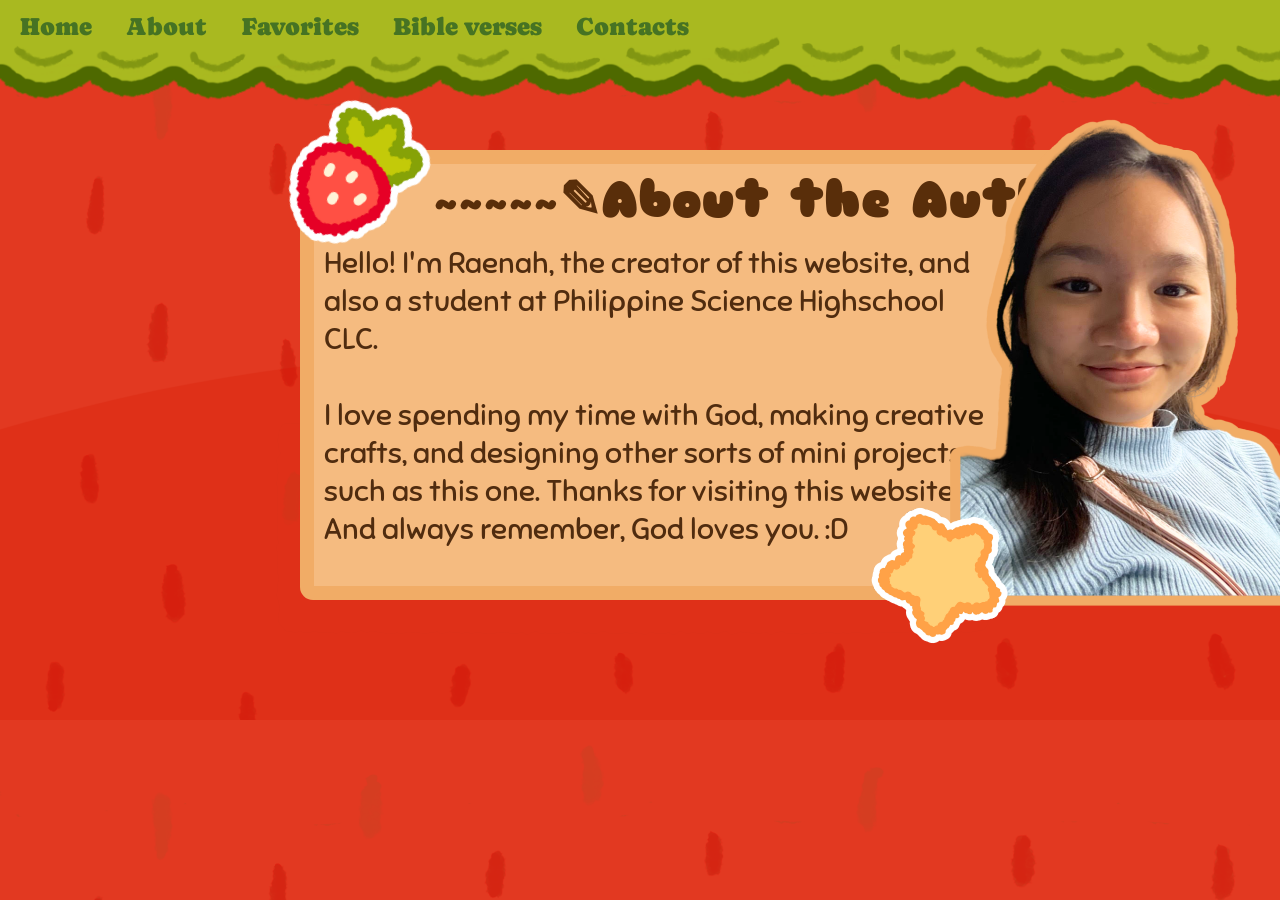
<file: abouut.html>
<!DOCTYPE html>
<html lang="en">
    <head>
        <meta charset="utf-8">
        <title>A Gatography</title>
    <style>
        a {
           color: #467323;           
           text-decoration: none;
        }

        a:hover {
            color: #1b3209; 
            text-decoration: underline;
            }
        
        body {
            background-image: url('https://raenah-g.github.io/Strawberry.png');
            background-size: cover;
        }
    </style>
    <link href="https://fonts.googleapis.com/css2?family=Caprasimo&display=swap" rel="stylesheet">
    <link href="https://fonts.googleapis.com/css2?family=Sniglet&display=swap" rel="stylesheet">
    <link href="https://fonts.googleapis.com/css2?family=Darumadrop+One&display=swap" rel="stylesheet">
    </head>
    <body style="background-color: #c02912; margin: 0;">

    <div style="width: 100%; height: 300px; position: absolute; overflow: hidden;">
    <img src="https://raenah-g.github.io/Scalloped.png" alt="Green Scalloped Design" style="width: 1200px; position: relative; top: 0px;">
    <img src="https://raenah-g.github.io/Scalloped.png" alt="Green Scalloped Design" style="width: 1200px; position: absolute; left: 900px; transform: scaleX(-1);">
    </div>

    <div style="padding: 5px; text-align: left; position: absolute; top: 7px;">
		<a href="index.html" style="margin: 15px; font-family: Caprasimo; font-size: 25px; text-decoration: none;">Home</a>
		<a href="about.html" style="margin: 15px; font-family: Caprasimo; font-size: 25px; text-decoration: none;">About</a>
		<a href="favorites.html" style="margin: 15px; font-family: Caprasimo; font-size: 25px; text-decoration: none;">Favorites</a>
		<a href="Bible_verses.html" style="margin: 15px; font-family: Caprasimo; font-size: 25px; text-decoration: none;">Bible verses</a>
        <a href="contacts.html" style="margin: 15px; font-family: Caprasimo; font-size: 25px; text-decoration: none;">Contacts</a>
	</div>

    <div style="background-color: #f5bb80; width: 900px; height: 450px; border: 14px solid #f1ac66; box-sizing: border-box; padding: 15px;
        position: absolute; top: 150px; left: 300px; border-radius: 13px;">
        <p style="font-family: Sniglet; position: absolute; top: -45px; left: 120px; font-size: 50px; color: rgb(89, 46, 10)">
        <b>~~~~~✎About the Author</b></p>
        <p style="font-family: Sniglet; position: absolute; top: 50px; text-align: left; left: 10px; font-size: 30px; color: #502c0f">
        Hello! I'm Raenah, the creator of this website, and<br>also a student at Philippine Science Highschool<br>CLC. <br><br>I love spending my time with God, 
        making creative<br>crafts, and designing other sorts of mini projects<br>such as this one. Thanks for visiting this website!<br>And always remember, 
        God loves you. :D</p>
	</div>

    <img src="https://raenah-g.github.io/AboutPhotoo.png" alt="Raenah" style="width: 500px; height: 680px; position: absolute; top: 10px; left: 900px;">
    <img src="https://raenah-g.github.io/Redberry.png" alt="Strawberry" style="width: 500px; height: 250px; position: absolute; top: 48px; left: 110px; transform: rotate(15deg);">
    <img src="https://raenah-g.github.io/Star.png" alt="Star" style="width: 500px; height: 250px; position: absolute; top: 445px; left: 700px; transform: rotate(360deg);">

    </body>
</html>
</file>
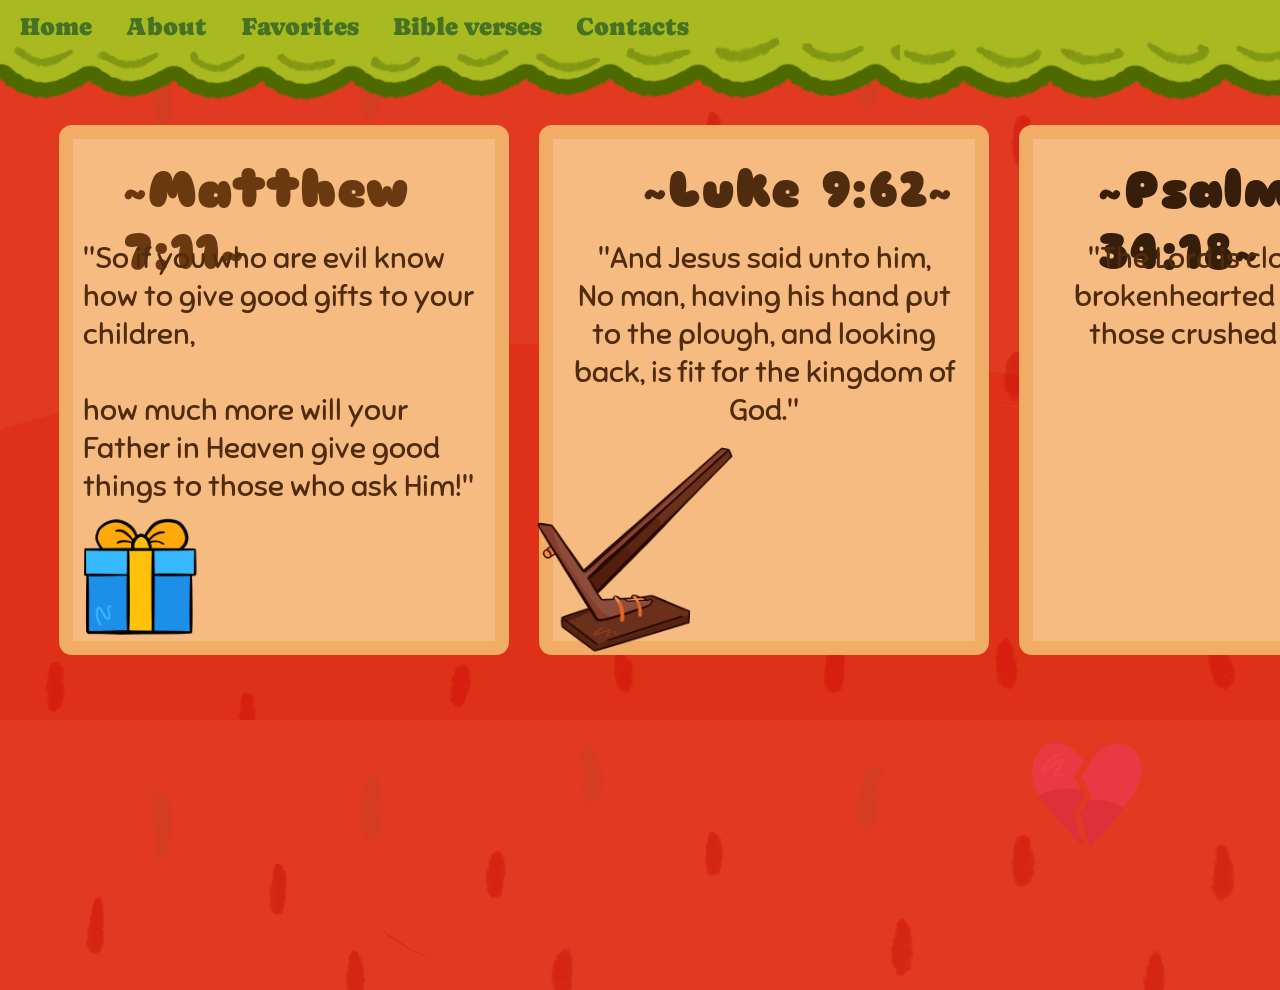
<file: Bible_verses.html>
<!DOCTYPE html>
<html lang="en">
    <head>
        <meta charset="utf-8">
        <title>A Gatography</title>
    <style>
        a {
           color: #467323;           
           text-decoration: none;
        }

        a:hover {
            color: #1b3209; 
            text-decoration: underline;
            }
        
        body {
            background-image: url('https://raenah-g.github.io/Strawberry.png');
            background-size: cover;
        }
    </style>
    <link href="https://fonts.googleapis.com/css2?family=Caprasimo&display=swap" rel="stylesheet">
    <link href="https://fonts.googleapis.com/css2?family=Sniglet&display=swap" rel="stylesheet">
    <link href="https://fonts.googleapis.com/css2?family=Darumadrop+One&display=swap" rel="stylesheet">
    </head>
    <body style="background-color: #c02912; margin: 0;">

    <div style="width: 100%; height: 300px; position: absolute; overflow: hidden;">
    <img src="https://raenah-g.github.io/Scalloped.png" alt="Green Scalloped Design" style="width: 1200px; position: relative; top: 0px;">
    <img src="https://raenah-g.github.io/Scalloped.png" alt="Green Scalloped Design" style="width: 1200px; position: absolute; left: 900px; transform: scaleX(-1);">
    </div>

    <div style="padding: 5px; text-align: left; position: absolute; top: 7px;">
		<a href="index.html" style="margin: 15px; font-family: Caprasimo; font-size: 25px; text-decoration: none;">Home</a>
		<a href="about.html" style="margin: 15px; font-family: Caprasimo; font-size: 25px; text-decoration: none;">About</a>
		<a href="favorites.html" style="margin: 15px; font-family: Caprasimo; font-size: 25px; text-decoration: none;">Favorites</a>
		<a href="Bible_verses.html" style="margin: 15px; font-family: Caprasimo; font-size: 25px; text-decoration: none;">Bible verses</a>
        <a href="contacts.html" style="margin: 15px; font-family: Caprasimo; font-size: 25px; text-decoration: none;">Contacts</a>
	</div>
    
    <div style="background-color: #f5bb80; width: 450px; height: 530px; border: 14px solid #f1ac66; box-sizing: border-box; padding: 15px;
        position: absolute; top: 125px; left: 59px; border-radius: 13px;">
    <p style="font-family: Sniglet; position: absolute; top: -30px; left: 50px; font-size: 50px; color: #6b390f">
    <b>~Matthew 7:11~</b>
    <p style="font-family: Sniglet; position: absolute; top: 70px; text-align: left; left: 10px; font-size: 30px; color: #502c0f">
    "So if you who are evil know<br>how to give good gifts to your children,<br><br>how much more will your Father in Heaven give good things to those who ask Him!"</p>
    </div>

    <div style="background-color: #f5bb80; width: 450px; height: 530px; border: 14px solid #f1ac66; box-sizing: border-box; padding: 15px;
        position: absolute; top: 125px; left: 539px; border-radius: 13px;">
    <p style="font-family: Sniglet; position: absolute; top: -30px; left: 90px; font-size: 50px; color: #502c0f">
    <b>~Luke 9:62~</b>
    <p style="font-family: Sniglet; position: absolute; top: 70px; text-align: center; left: 0px; font-size: 30px; color: #502c0f">
    "And Jesus said unto him,<br>No man, having his hand put<br>to the plough, and looking<br>back, is fit for the kingdom of God."
    </p>
    </div>

    <div style="background-color: #f5bb80; width: 450px; height: 530px; border: 14px solid #f1ac66; box-sizing: border-box; padding: 15px;
        position: absolute; top: 125px; left: 1019px; border-radius: 13px;">
    <p style="font-family: Sniglet; position: absolute; top: -30px; left: 65px; font-size: 50px; color: #371e0b">
    <b>~Psalm 34:18~</b>
    <p style="font-family: Sniglet; position: absolute; top: 70px; text-align: center; left: 0px; font-size: 30px; color: #502c0f">
    "The Lord is close to the brokenhearted and saves<br>those crushed in spirit."
    </div>

    <img src="https://raenah-g.github.io/Plough.png" alt="Plough" style="width: 300px; height: auto; position: absolute; top: 460px; left: 480px; transform: scale(2);">
    <img src="https://raenah-g.github.io/Gift.png" alt="Gift" style="width: 300px; height: auto; position: absolute; top: 490px; left: -5px; transform: scale(2);">
    <img src="https://raenah-g.github.io/Broken%20Heart.png" alt="Broken Heart" style="width: 300px; height: auto; position: absolute; bottom: 20px; left: 940px; transform: scale(2.3);">

    </body>
</html>
</file>
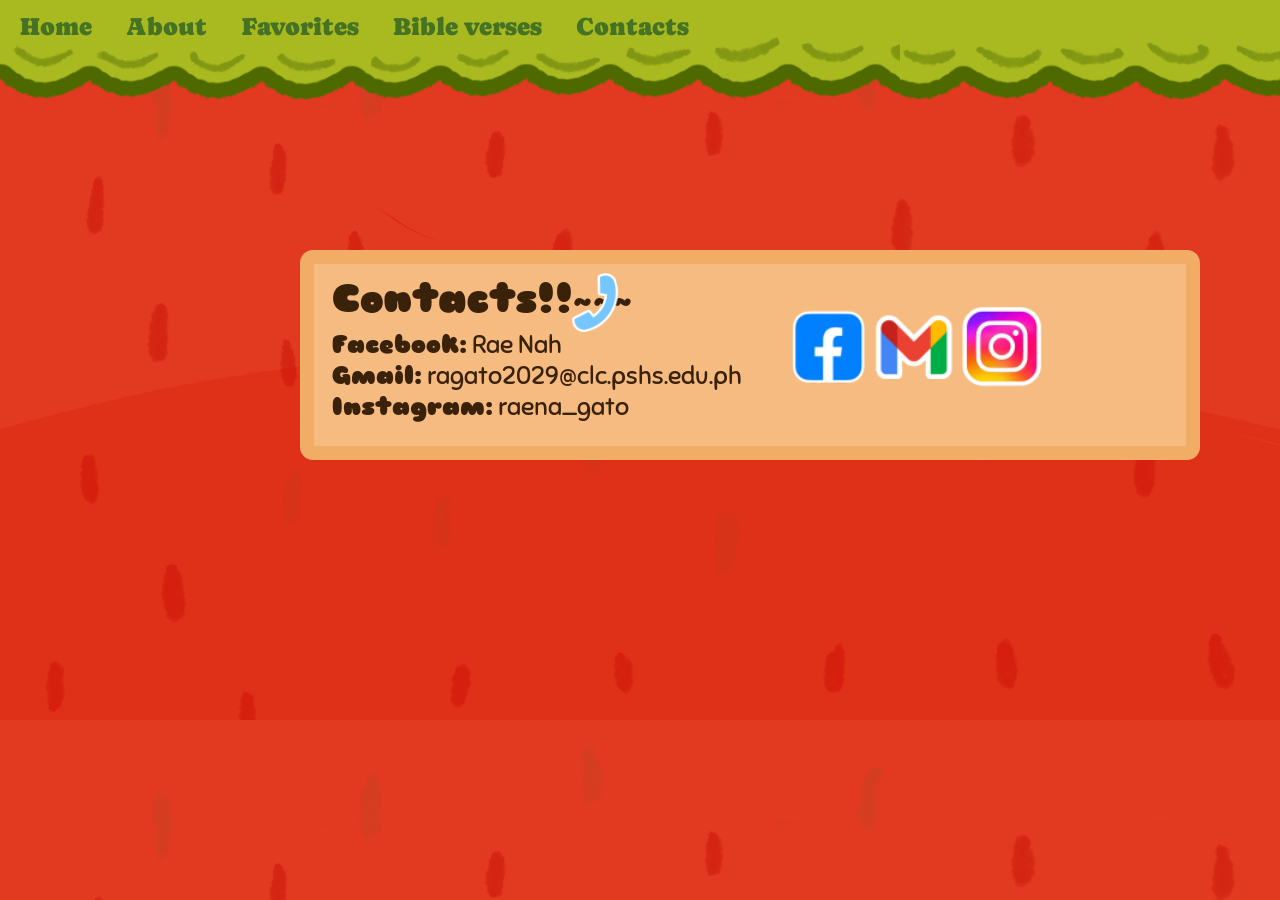
<file: contacts.html>
<!DOCTYPE html>
<html lang="en">
    <head>
        <meta charset="utf-8">
        <title>A Gatography</title>
    <style>
        a {
           color: #467323;           
           text-decoration: none;
        }

        a:hover {
            color: #1b3209; 
            text-decoration: underline;
            }
        
        body {
            background-image: url('https://raenah-g.github.io/Strawberry.png');
            background-size: cover;
        }
    </style>
    <link href="https://fonts.googleapis.com/css2?family=Caprasimo&display=swap" rel="stylesheet">
    <link href="https://fonts.googleapis.com/css2?family=Sniglet&display=swap" rel="stylesheet">
    <link href="https://fonts.googleapis.com/css2?family=Darumadrop+One&display=swap" rel="stylesheet">
    </head>
    <body style="background-color: #c02912; margin: 0;">

    <div style="width: 100%; height: 300px; position: absolute; overflow: hidden;">
    <img src="https://raenah-g.github.io/Scalloped.png" alt="Green Scalloped Design" style="width: 1200px; position: relative; top: 0px;">
    <img src="https://raenah-g.github.io/Scalloped.png" alt="Green Scalloped Design" style="width: 1200px; position: absolute; left: 900px; transform: scaleX(-1);">
    </div>

    <div style="padding: 5px; text-align: left; position: absolute; top: 7px;">
		<a href="index.html" style="margin: 15px; font-family: Caprasimo; font-size: 25px; text-decoration: none;">Home</a>
		<a href="about.html" style="margin: 15px; font-family: Caprasimo; font-size: 25px; text-decoration: none;">About</a>
		<a href="favorites.html" style="margin: 15px; font-family: Caprasimo; font-size: 25px; text-decoration: none;">Favorites</a>
		<a href="Bible_verses.html" style="margin: 15px; font-family: Caprasimo; font-size: 25px; text-decoration: none;">Bible verses</a>
        <a href="contacts.html" style="margin: 15px; font-family: Caprasimo; font-size: 25px; text-decoration: none;">Contacts</a>
	</div>

    <div style="background-color: #f5bb80; width: 900px; height: 210px; border: 14px solid #f1ac66; box-sizing: border-box; padding: 15px;
        position: absolute; top: 250px; left: 300px; border-radius: 13px;">
        <p style="font-family: Sniglet; position: absolute; top: -30px; left: 18px; text-align: center; font-size: 40px; color: #3a220a">
        <b>Contacts!!~~~</b>
        <p style="font-family: Sniglet; position: absolute; top: 40px; left: 18px; text-align: left; font-size: 25px; color: #3a220a">
        <b>Facebook:</b> Rae Nah<br><b>Gmail:</b> ragato2029@clc.pshs.edu.ph<br><b>Instagram:</b> raena_gato</p>
	</div>

    <img src="https://raenah-g.github.io/Telephone.png" alt="Telephone" style="width: 300px; height: auto; position: absolute; top: 230px; left: 450px; 
    transform: rotate(2deg) scale(0.8);">
    <img src="https://raenah-g.github.io/Apps.png" alt="Apps" style="width: 300px; height: auto; position: absolute; top: 280px; left: 770px; 
    transform: scale(2);">
    </body>
</html>
</file>
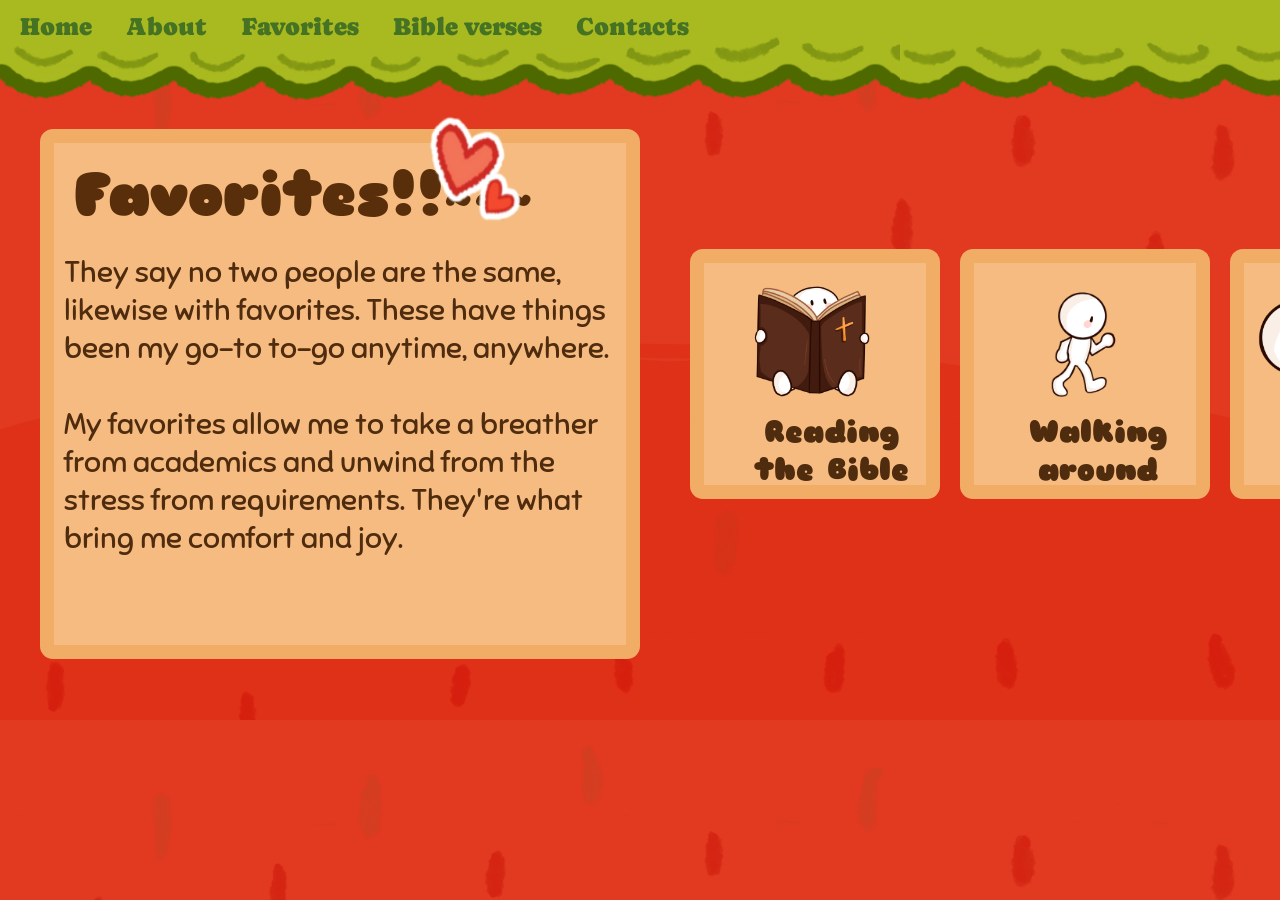
<file: favorites.html>
<!DOCTYPE html>
<html lang="en">
    <head>
        <meta charset="utf-8">
        <title>A Gatography</title>
    <style>
        a {
           color: #467323;           
           text-decoration: none;
        }

        a:hover {
            color: #1b3209; 
            text-decoration: underline;
            }
        
        body {
            background-image: url('https://raenah-g.github.io/Strawberry.png');
            background-size: cover;
        }
    </style>
    <link href="https://fonts.googleapis.com/css2?family=Caprasimo&display=swap" rel="stylesheet">
    <link href="https://fonts.googleapis.com/css2?family=Sniglet&display=swap" rel="stylesheet">
    <link href="https://fonts.googleapis.com/css2?family=Darumadrop+One&display=swap" rel="stylesheet">
    </head>
    <body style="background-color: #c02912; margin: 0;">

    <div style="width: 100%; height: 300px; position: absolute; overflow: hidden;">
    <img src="https://raenah-g.github.io/Scalloped.png" alt="Green Scalloped Design" style="width: 1200px; position: relative; top: 0px;">
    <img src="https://raenah-g.github.io/Scalloped.png" alt="Green Scalloped Design" style="width: 1200px; position: absolute; left: 900px; transform: scaleX(-1);">
    </div>

    <div style="padding: 5px; text-align: left; position: absolute; top: 7px;">
		<a href="index.html" style="margin: 15px; font-family: Caprasimo; font-size: 25px; text-decoration: none;">Home</a>
		<a href="about.html" style="margin: 15px; font-family: Caprasimo; font-size: 25px; text-decoration: none;">About</a>
		<a href="favorites.html" style="margin: 15px; font-family: Caprasimo; font-size: 25px; text-decoration: none;">Favorites</a>
		<a href="Bible_verses.html" style="margin: 15px; font-family: Caprasimo; font-size: 25px; text-decoration: none;">Bible verses</a>
        <a href="contacts.html" style="margin: 15px; font-family: Caprasimo; font-size: 25px; text-decoration: none;">Contacts</a>
	</div>

    <div style="background-color: #f5bb80; width: 600px; height: 530px; border: 14px solid #f1ac66; box-sizing: border-box; padding: 15px;
        position: absolute; top: 129px; left: 40px; border-radius: 13px;">
    <p style="font-family: Sniglet; position: absolute; top: -45px; left: 20px; font-size: 60px; color: rgb(89, 46, 10)">
       <b>Favorites!!~~~</b>
    <p style="font-family: Sniglet; position: absolute; top: 80px; text-align: left; left: 10px; font-size: 30px; color: #502c0f">
    They say no two people are the same, likewise with favorites. These have things been my go-to to-go anytime, anywhere.<br><br>My favorites allow me 
    to take a breather from academics and unwind from the stress from requirements. They're what bring me comfort and joy.</p>
    </div>

    <div style="background-color: #f5bb80; width: 250px; height: 250px; border: 14px solid #f1ac66; box-sizing: border-box; padding: 15px;
        position: absolute; top: 249px; left: 690px; border-radius: 13px;">
    <p style="font-family: Sniglet; color: #502c0f; text-align: center; position: absolute; top: 120px; left: 50px; font-size: 30px;"><b>Reading<br>the Bible</b></p>
    </div>

    <div style="background-color: #f5bb80; width: 250px; height: 250px; border: 14px solid #f1ac66; box-sizing: border-box; padding: 15px;
        position: absolute; top: 249px; left: 960px; border-radius: 13px;">
    <p style="font-family: Sniglet; color: #502c0f; text-align: center; position: absolute; top: 120px; left: 55px; font-size: 30px;"><b>Walking<br>around</b></p>
    </div>
    
    <div style="background-color: #f5bb80; width: 250px; height: 250px; border: 14px solid #f1ac66; box-sizing: border-box; padding: 15px; position: absolute; 
    top: 249px; left: 1230px; border-radius: 13px;">
    <p style="font-family: Sniglet; color: #502c0f; text-align: center; position: absolute; top: 120px; left: 55px; font-size: 30px;"><b>Talking<br>to Peers</b></p>
    </div>
    
    <img src="https://raenah-g.github.io/ReadingtheBible.png" alt="Reading the Bible" style="width: 400px; height: 230px; position: absolute; top: 235px; left: 623px;">
    <img src="https://raenah-g.github.io/Walking.png" alt="Walking" style="width: 500px; height: 280px; position: absolute; top: 205px; left: 847px;">
    <img src="https://raenah-g.github.io/Talking2Peers.png" alt="Talking to Peers" style="width: 400px; height: 230px; position: absolute; top: 235px; left: 1135px;">
    <img src="https://raenah-g.github.io/Hearts2.png" alt="Heart" style="width: 400px; height: 230px; position: absolute; top: 60px; left: 285px; transform: scale(1.4);">

    </body>
</html>
</file>
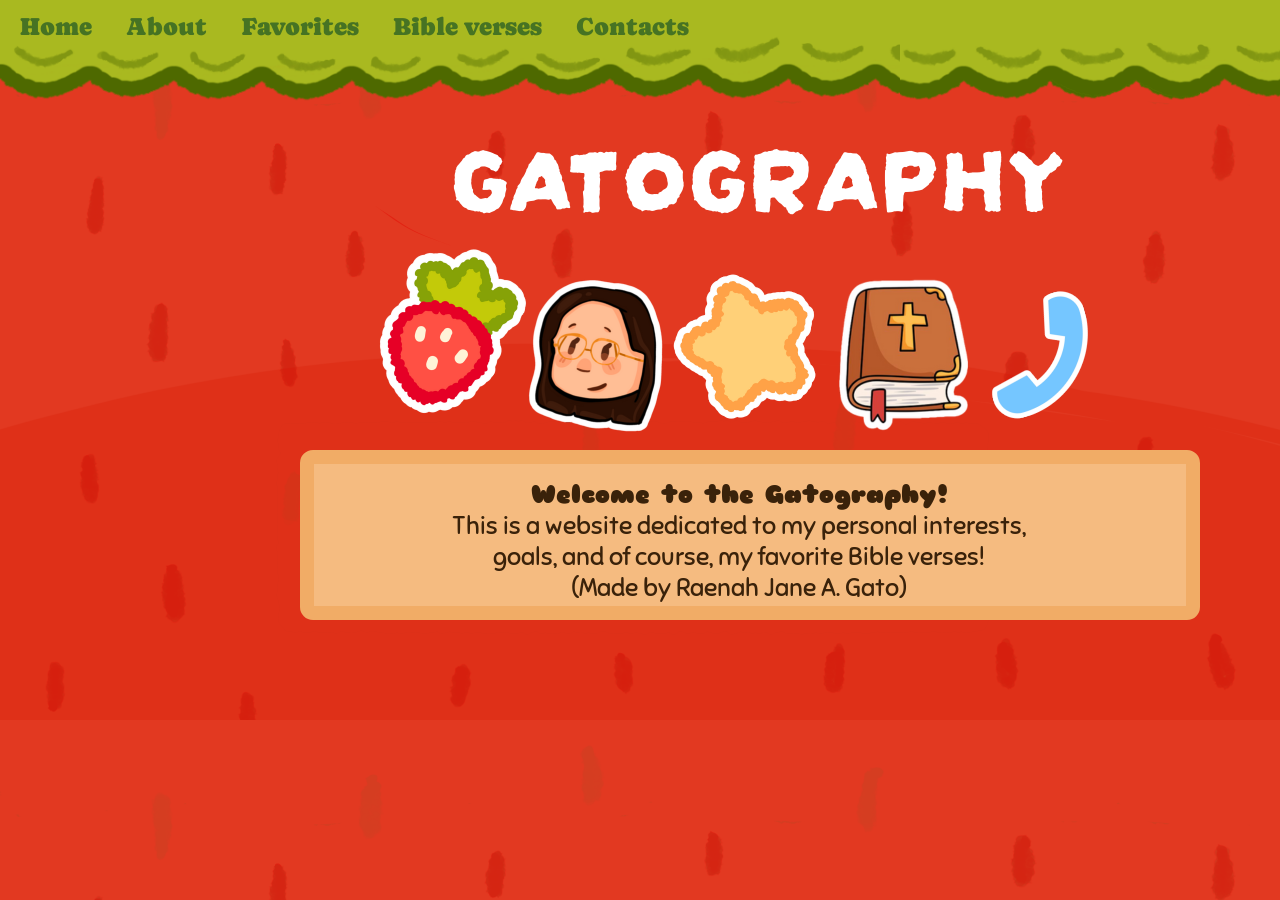
<file: indeks.html>
<!DOCTYPE html>
<html lang="en">
    <head>
        <meta charset="utf-8">
        <title>A Gatography</title>
    <style>
        a {
           color: #467323;           
           text-decoration: none;
        }

        a:hover {
            color: #1b3209; 
            text-decoration: underline;
            }
        
        body {
            background-image: url('https://raenah-g.github.io/Strawberry.png');
            background-size: cover;
        }
    </style>
    <link href="https://fonts.googleapis.com/css2?family=Caprasimo&display=swap" rel="stylesheet">
    <link href="https://fonts.googleapis.com/css2?family=Sniglet&display=swap" rel="stylesheet">
    <link href="https://fonts.googleapis.com/css2?family=Darumadrop+One&display=swap" rel="stylesheet">
    </head>

    <body style="background-color: #c02912; margin: 0;">

    <div style="width: 100%; height: 300px; position: absolute; overflow: hidden;">
    <img src="https://raenah-g.github.io/Scalloped.png" alt="Green Scalloped Design" style="width: 1200px; position: relative; top: 0px;">
    <img src="https://raenah-g.github.io/Scalloped.png" alt="Green Scalloped Design" style="width: 1200px; position: absolute; left: 900px; transform: scaleX(-1);">
    </div>

    <div style="padding: 5px; text-align: left; position: absolute; top: 7px;">
		<a href="index.html" style="margin: 15px; font-family: Caprasimo; font-size: 25px; text-decoration: none;">Home</a>
		<a href="about.html" style="margin: 15px; font-family: Caprasimo; font-size: 25px; text-decoration: none;">About</a>
		<a href="favorites.html" style="margin: 15px; font-family: Caprasimo; font-size: 25px; text-decoration: none;">Favorites</a>
		<a href="Bible_verses.html" style="margin: 15px; font-family: Caprasimo; font-size: 25px; text-decoration: none;">Bible verses</a>
        <a href="contacts.html" style="margin: 15px; font-family: Caprasimo; font-size: 25px; text-decoration: none;">Contacts</a>
	</div>
    
    <div style="background-color: #f5bb80; width: 900px; height: 170px; border: 14px solid #f1ac66; box-sizing: border-box; padding: 15px;
        position: absolute; top: 450px; left: 300px; border-radius: 13px;">
        <p style="font-family: Sniglet; position: absolute; top: -10px; left: 138px; text-align: center; font-size: 25px; color: #3a220a">
        <b>Welcome to the Gatography!</b><br>This is a website dedicated to my personal interests,<br>goals, and of course, my favorite Bible verses!
        <br>(Made by Raenah Jane A. Gato)</p>
	</div>
    
    <p style="font-family: Darumadrop One; position: absolute; top: -5px; left: 450px; color: white; font-size: 100px;">GATOGRAPHY</p>
    <img src="https://raenah-g.github.io/IndexPhoto.png" alt="Collection of Doodles (Strawberry, Raenah, Star, The Bible, Telephone)" style="position: absolute; top: 115px; left: 360px;">
    </body>
</html>
</file>
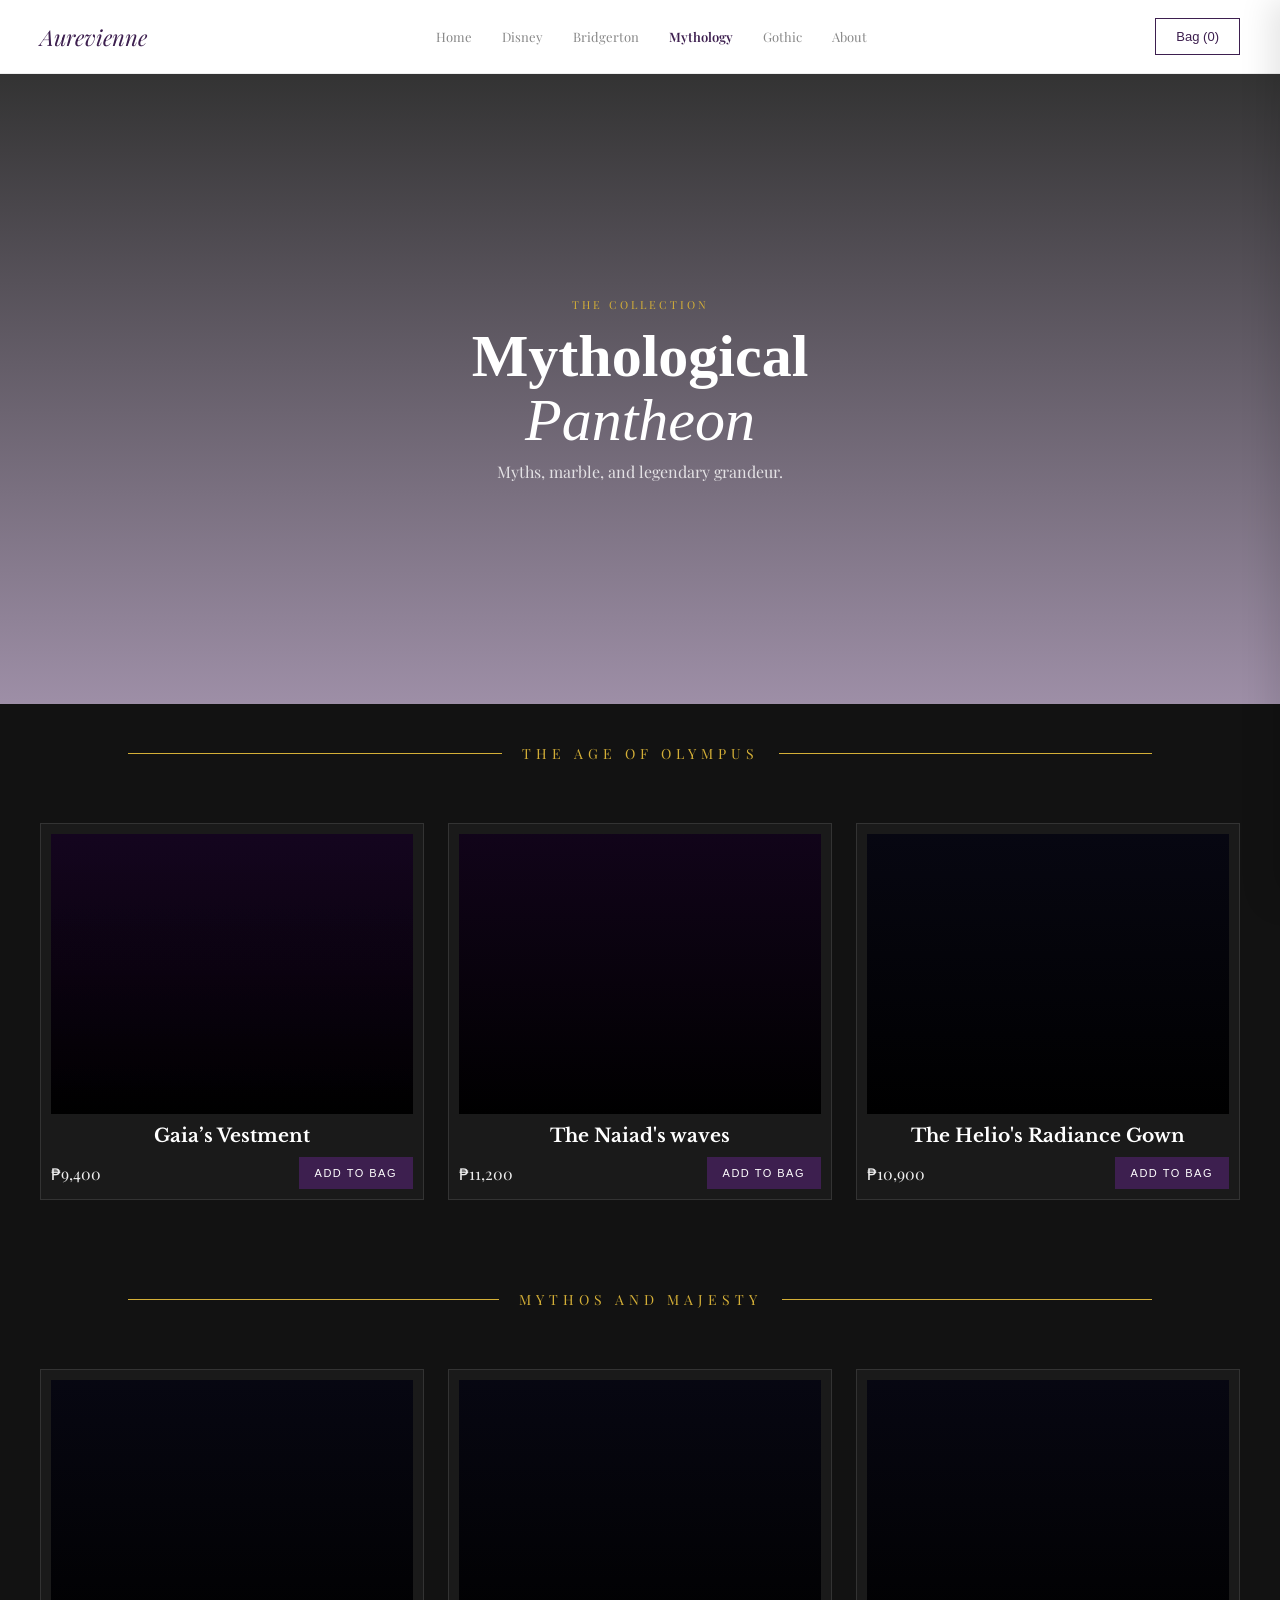
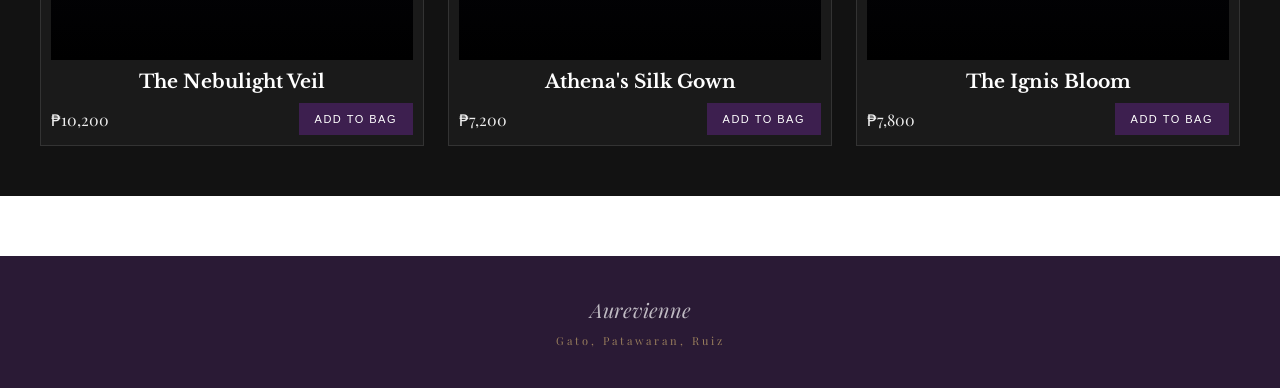
<file: mythology.html>
<head>
    <meta charset="UTF-8">
    <meta name="viewport" content="width=device-width, initial-scale=1.0">
    <title>Mythological Collection | Aurevienne</title>
    <link rel="stylesheet" href="mythology.css"> </head>
<body>

<nav>
  <div class="logo">Aurevienne</div>
  <div class="nav-links">
    <a href="index.html">Home</a>
    <a href="disney.html">Disney</a>
    <a href="bridgerton.html">Bridgerton</a>
    <a href="mythology.html" class="active">Mythology</a>
    <a href="gothic.html">Gothic</a>
    <a href="about.html">About</a>
  </div>
  <button class="cart-btn" onclick="openCart()">
    Bag (<span id="cart-count">0</span>)
  </button>
</nav>

<div class="overlay" id="overlay" onclick="closeCart()"></div>

<div class="cart-drawer" id="cart-drawer">
  <div class="cart-top">
    <h3>Your Bag</h3>
    <button onclick="closeCart()">&#x2715;</button>
  </div>
  <div id="cart-items" class="cart-items"></div>
  <div class="cart-footer">
    <div class="cart-total">
      <span>Total</span>
      <strong id="total-price">&#8369;0</strong>
    </div>
    <button class="checkout-btn" onclick="document.getElementById('checkout-form-wrap').classList.toggle('show')">Checkout</button>
    <div class="checkout-form-wrap" id="checkout-form-wrap">
      <form action="http://52.74.133.173/cs3/checkout.php" method="POST">
        <input type="text" name="cust_name" id="cust_name" placeholder="Full Name" required>
        <input type="email" name="cust_email" id="cust_email" placeholder="Email Address" required>
        <input type="text" name="cust_addr" id="cust_addr" placeholder="Delivery Address" required>
        <input type="hidden" name="cust_order" id="cust_order" value="[]">
        <input type="hidden" name="cust_total" id="cust_total" value="0">
        <button type="submit" class="place-order-btn">Place Order</button>
      </form>
    </div>
  </div>
</div>

<section class="gothic-hero">
  <div class="hero-text">
    <p class="tag" style="color: #d4af37;">THE COLLECTION</p>
    <h1 style="font-family: Google Sans; margin-top: 10px;">Mythological<br><em>Pantheon</em></h1>
    <p class="sub">Myths, marble, and legendary grandeur.</p>
  </div>
</section>

<div class="gold-barrier">
  <span>The Age of Olympus</span>
</div>

<section class="section gothic-dark-bg">
  <div class="prod-grid">
    <div class="prod-card gothic-card">
      <div class="prod-img"><div style="
  width:100%;
  height:280px;
  background:
    linear-gradient(to top, rgba(0,0,0,0.2), rgba(34, 8, 51, 0.5)),
    url('https://raw.githubusercontent.com/Raenah-G/Raenah-G.github.io/main/myth1.webp');
  background-size: cover;
  background-position: center;
  filter: brightness(1.2);
">
</div>
      </div>
      <div class="prod-info">
        <h3>Gaia’s Vestment</h3>
        <div class="prod-foot"><span>₱9,400</span><button onclick="addToCart(this,'Gaias Vestment',9400)">Add to Bag</button></div>
      </div>
    </div>
    <div class="prod-card gothic-card">
     <div class="prod-img">
  <div style="
    width:100%;
    height:280px;
    background:
      linear-gradient(to top, rgba(0,0,0,0.2), rgba(34, 8, 51, 0.5)), url('https://i.pinimg.com/736x/e9/3e/7f/e93e7fd749dc5663ce51897ca8306936.jpg');
    background-size: cover;
    background-position: center;
  ">
  </div>
</div>
      <div class="prod-info">
        <h3>The Naiad's waves</h3>
        <div class="prod-foot"><span>₱11,200</span><button onclick="addToCart(this,'The Naiads waves',11200)">Add to Bag</button></div>
      </div>
    </div>
    <div class="prod-card gothic-card">
      <div class="prod-img">
  <div style="
    width:100%;
    height:280px;
    background:
      linear-gradient(to top, rgba(0,0,0,0.25), rgba(10, 10, 25, 0.7)), url('https://i.pinimg.com/736x/1e/46/e6/1e46e68189377d8c3a70af6597153d66.jpg');
    background-size: cover;
    background-position: center;
  ">
  </div>
</div>
      <div class="prod-info">
        <h3>The Helio's Radiance Gown</h3>
        <div class="prod-foot"><span>₱10,900</span><button onclick="addToCart(this,'The Helios Radiance Gown',10900)">Add to Bag</button></div>
      </div>
    </div>
  </div>
</section>

<div class="gold-barrier">
  <span>Mythos and Majesty</span>
</div>

<section class="section gothic-dark-bg">
  <div class="prod-grid">
    <div class="prod-card gothic-card">
      <div class="prod-img">
  <div style="
    width:100%;
    height:280px;
    background:
      linear-gradient(to top, rgba(0,0,0,0.25), rgba(10, 10, 25, 0.7)),   url('https://i.pinimg.com/736x/54/5b/00/545b003387bab87c21f48cc4066b8ea1.jpg');
    background-size: cover;
    background-position: center;
  ">
  </div>
</div>
      <div class="prod-info">
        <h3>The Nebulight Veil</h3>
        <div class="prod-foot"><span>₱10,200</span><button onclick="addToCart(this,'The Nebulight Veil',10200)">Add to Bag</button></div>
      </div>
    </div>
    <div class="prod-card gothic-card">
           <div class="prod-img">
  <div style="
    width:100%;
    height:280px;
    background:
      linear-gradient(to top, rgba(0,0,0,0.25), rgba(10, 10, 25, 0.7)),   url('https://i.pinimg.com/736x/af/42/b5/af42b565aa5a5e07edc1cf9986d7cf5f.jpg');
    background-size: cover;
    background-position: center;
  ">
  </div>
</div>
      <div class="prod-info">
        <h3>Athena's Silk Gown</h3>
        <div class="prod-foot"><span>₱7,200</span><button onclick="addToCart(this,'Athenas Silk Gown',7200)">Add to Bag</button></div>
      </div>
    </div>
    <div class="prod-card gothic-card">
                <div class="prod-img">
  <div style="
    width:100%;
    height:280px;
    background:
      linear-gradient(to top, rgba(0,0,0,0.25), rgba(10, 10, 25, 0.7)),   url('https://i.pinimg.com/736x/fe/ad/9a/fead9a6bda8b7f0b46eb7182d3cde4cc.jpg');
    background-size: cover;
    background-position: center;
  ">
  </div>
</div>
      <div class="prod-info">
        <h3>The Ignis Bloom</h3>
        <div class="prod-foot"><span>₱7,800</span><button onclick="addToCart(this,'The Ignis Bloom',7800)">Add to Bag</button></div>
      </div>
    </div>
  </div>
</section>

<footer>
  <p class="logo">Aurevienne</p>
  <p class="tag">Gato, Patawaran, Ruiz</p>
</footer>

<script src="cart.js"></script> </body>
</html>
</file>
<file: mythology.css>
@import url('https://fonts.googleapis.com/css2?family=Libre+Baskerville:ital,wght@0,400..700;1,400..700&display=swap');

@import url('https://fonts.googleapis.com/css2?family=DM+Sans:wght@300;400;500;600&family=Playfair+Display:ital,wght@0,400;1,400;700&display=swap');

.gothic-hero {
  height: 70vh;
  display: flex;
  align-items: center;
  justify-content: center;
  text-align: center;
  color: #fff;
  background: 
    linear-gradient(to bottom, rgba(0,0,0,0.8), rgba(61,31,79,0.5)), url("https://wallpaperbat.com/img/824672-athena-smite-hd-wallpaper-and-background.jpg") center/cover;
}

.gothic-hero h1 {
  font-family: "Libre Baskerville";
  font-size: 60px;
}

.gothic-hero h1 em{
  display: block;
  font-style: italic;
  margin-top: -5px;
  font-weight: 300;
}

*{
  margin:0;
  padding:0;
  box-sizing:border-box;
}

body{
  font-family: "Playfair Display",sans-serif;
  color:#2a1a35;
  background:#fff;
}

nav{
  display:flex;
  justify-content:space-between;
  align-items:center;
  padding:18px 40px;
  border-bottom:1px solid #eee;
  background:#fff;
  position:sticky;
  top:0;
  z-index:100;
}

.logo{
  font-family:'Playfair Display',serif;
  font-style:italic;
  color:#3d1f4f;
  font-size:22px;
}

.nav-links{
  display:flex;
  gap:30px;
}

.nav-links a{
  text-decoration:none;
  color:#888;
  font-size:13px;
  transition:0.2s;
}

.nav-links a:hover{
  color:#3d1f4f;
}

.cart-btn{
  border:1px solid #3d1f4f;
  background:transparent;
  color:#3d1f4f;
  padding:10px 20px;
  cursor:pointer;
  font-size:13px;
  transition:0.25s;
}

.cart-btn:hover{
  background:#3d1f4f;
  color:#fff;
}

.hero{
  height:90vh;
  display:flex;
  align-items:center;
  justify-content:center;
  text-align:center;
  color:#fff;
  background:
    linear-gradient(to bottom,rgba(124,77,138,.9),rgba(61,31,79,.4)), url("https://raw.githubusercontent.com/kdpatawaran2029/codep/811eaee6804b7e0c24929b2c5a807bca8c79fc8d/banner1.png") center/cover;
}

.tag{
  color:#c9a96e;
  letter-spacing:3px;
  font-size:11px;
}

.hero h1{
  font-family:"Libre Baskerville",serif;
  font-size:60px;
}

.sub{
  color:#ffffffcc;
  margin-top: 6px;
}

.btn{
  display:inline-block;
  margin-top:20px;
  padding:14px 32px;
  font-size:12px;
  letter-spacing:2px;
  text-transform:uppercase;
  background:#3d1f4f;
  color:#fff;
  border:none;
  cursor:pointer;
  transition:0.3s;
}

.btn:hover{
  background:#7c4d8a;
  transform:translateY(-2px);
}

.section{
  padding:70px 40px;
  text-align:center;
}

.section h2{
  font-family:'Playfair Display',serif;
  font-size:40px;
  color:#3d1f4f;
  margin-bottom:40px;
}

.col-grid{
  display:grid;
  grid-template-columns:repeat(auto-fit,minmax(250px,1fr));
  gap:30px;
  margin-top:40px;
}

.col-card{
  position:relative;
  overflow:hidden;
  cursor:pointer;
  text-align:center;
}

.col-card img{
  width:100%;
  height:300px;
  object-fit:cover;
  display:block;
  transition:0.4s;
}

.col-card::after{
  content:'';
  position:absolute;
  inset:0;
  background:rgba(61,31,79,0.45);
  opacity:0;
  transition:0.3s;
  pointer-events:none;
}

.col-card:hover::after{
  opacity:1;
}

.col-card:hover img{
  transform:scale(1.05);
}

.prod-grid{
  display:grid;
  grid-template-columns:repeat(auto-fit,minmax(250px,1fr));
  gap:24px;
}

.prod-card{
  background:#fff;
  padding:10px;
  border:1px solid #eee;
  height:100%;
  display:flex;
  flex-direction:column;
  justify-content:space-between;
}

.prod-card h3{
  font-family:'Libre Baskerville',serif;
  margin:10px 0;
}

.prod-img{
  height:280px;
  min-height:280px;
  max-height:280px;
  overflow:hidden;
  display:flex;
  align-items:center;
  justify-content:center;
}

.prod-img img{
  width:100%;
  height:100%;
  object-fit:cover;
  transition:0.4s;
}

.prod-foot{
  display:flex;
  justify-content:space-between;
  align-items:center;
}

.prod-foot button{
  padding:10px 16px;
  font-size:11px;
  letter-spacing:1.5px;
  text-transform:uppercase;
  border:none;
  background:#3d1f4f;
  color:#fff;
  cursor:pointer;
  transition:0.25s;
}

.prod-foot button:hover{
  background:#7c4d8a;
}

.prod-foot button:active{
  transform:scale(0.95);
}

.overlay{
  position:fixed;
  inset:0;
  background:rgba(0,0,0,.35);
  opacity:0;
  pointer-events:none;
  transition:.3s;
}

.overlay.show{
  opacity:1;
  pointer-events:all;
}

.cart-drawer{
  position:fixed;
  right:0;
  top:0;
  width:360px;
  height:100vh;
  background:#fff;
  transform:translateX(100%);
  transition:.3s;
  display:flex;
  flex-direction:column;
  z-index:300;
  box-shadow:-10px 0 30px rgba(0,0,0,.1);
}

.cart-drawer.open{
  transform:translateX(0);
}

.cart-top{
  display:flex;
  justify-content:space-between;
  padding:20px;
  border-bottom:1px solid #eee;
}

.cart-items{
  flex:1;
  overflow-y:auto;
  padding:20px;
}

.cart-item{
  display:flex;
  justify-content:space-between;
  margin-bottom:15px;
}

.cart-item-name{
  font-size:13px;
}

.cart-item-price{
  font-size:12px;
  color:#888;
}

.cart-item-controls{
  display:flex;
  align-items:center;
  gap:6px;
  flex-shrink:0;
}

.qty-btn{
  width:24px;
  height:24px;
  border:1px solid #ddd;
  background:#fff;
  cursor:pointer;
  font-size:14px;
  line-height:1;
  display:flex;
  align-items:center;
  justify-content:center;
  color:#3d1f4f;
  transition:0.2s;
  padding:0;
}

.qty-btn:hover{
  background:#3d1f4f;
  color:#fff;
  border-color:#3d1f4f;
}

.qty-num{
  font-size:13px;
  min-width:18px;
  text-align:center;
}

.empty-msg{
  color:#aaa;
  font-size:13px;
  text-align:center;
  margin-top:40px;
}

.checkout-form-wrap{
  margin-top:12px;
  display:none;
}

.checkout-form-wrap.show{
  display:block;
}

.checkout-form-wrap input{
  width:100%;
  padding:8px 10px;
  border:1px solid #ddd;
  font-size:13px;
  font-family:'DM Sans',sans-serif;
  outline:none;
  margin-bottom:8px;
  display:block;
}

.checkout-form-wrap input:focus{
  border-color:#3d1f4f;
}

.place-order-btn{
  width:100%;
  padding:14px;
  border:none;
  background:#7c4d8a;
  color:#fff;
  font-size:12px;
  letter-spacing:2px;
  text-transform:uppercase;
  cursor:pointer;
  transition:0.25s;
  font-family:'DM Sans',sans-serif;
}

.place-order-btn:hover{
  background:#3d1f4f;
}

.cart-remove{
  background:none;
  border:none;
  cursor:pointer;
  font-size:16px;
}

.cart-footer{
  padding:20px;
  border-top:1px solid #eee;
}

.cart-total{
  display:flex;
  justify-content:space-between;
  margin-bottom:15px;
}

.checkout-btn{
  width:100%;
  padding:14px;
  border:none;
  background:#3d1f4f;
  color:#fff;
  font-size:12px;
  letter-spacing:2px;
  text-transform:uppercase;
  cursor:pointer;
  transition:0.25s;
}

.checkout-btn:hover{
  background:#7c4d8a;
}

footer{
  background:#2a1a35;
  color:#fff;
  text-align:center;
  padding:40px 20px;
  margin-top:60px;
}

footer .logo{
  font-size:20px;
  margin-bottom:10px;
  color:#fff;
}

footer p{
  font-size:12px;
  opacity:0.7;
}

.gothic-dark-bg {
  background-color: #121212; 
  padding-top: 20px;
  padding-bottom: 50px;
}

.gold-barrier {
  background-color: #121212;
  display: flex;
  align-items: center;
  text-align: center;
  padding: 40px 10%;
}

.gold-barrier::before, .gold-barrier::after {
  content: '';
  flex: 1;
  border-bottom: 1px solid #d4af37;
}

.gold-barrier span {
  padding: 0 20px;
  color: #d4af37;
  font-family: 'Playfair Display', serif;
  text-transform: uppercase;
  letter-spacing: 5px;
  font-size: 14px;
}

.gothic-card {
  background: #1a1a1a !important;
  border: 1px solid #333 !important;
  color: #eee;
}

.gothic-card h3 {
  color: #fff;
}

.gothic-card .prod-img {
  background: #000 !important;
}

.nav-links a.active{
  color:#3d1f4f;
  font-weight:600;
}
</file>
